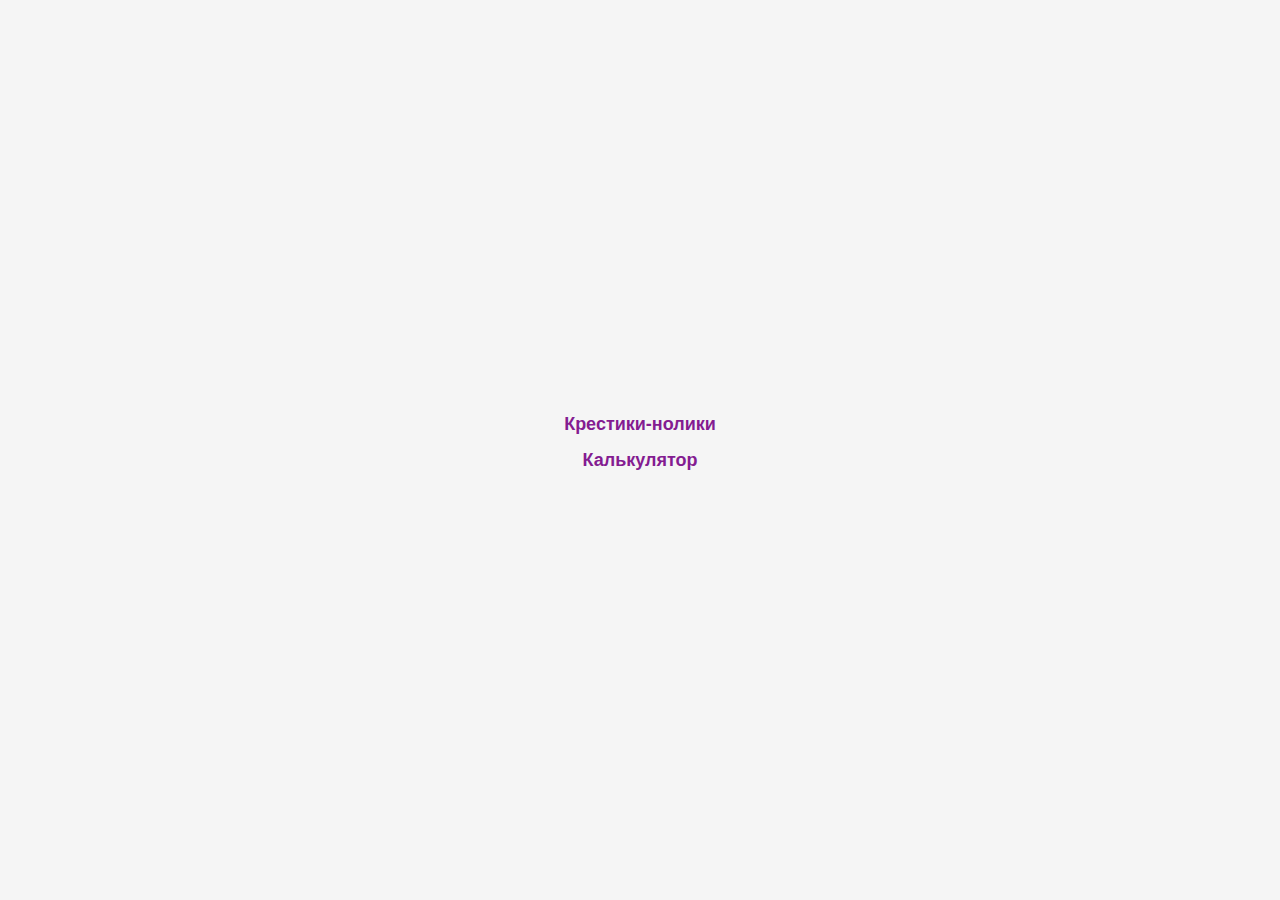
<file: лаб 4/index.html>
<!DOCTYPE html>
<html lang="ru">
<head>
    <meta charset="UTF-8">
    <meta name="viewport" content="width=device-width, initial-scale=1.0">
    <link rel="stylesheet" href="style.css">
    <title>Лабораторная работа № 4 | ОВТ</title>
</head>
<body>
    <ol>
        <li>
            <a href="tic-tac-toe/index.html">Крестики-нолики</a>
        </li>
        <li>
            <a href="calc/index.html">Калькулятор</a>
        </li>
    </ol>
</body>
</html>
</file>
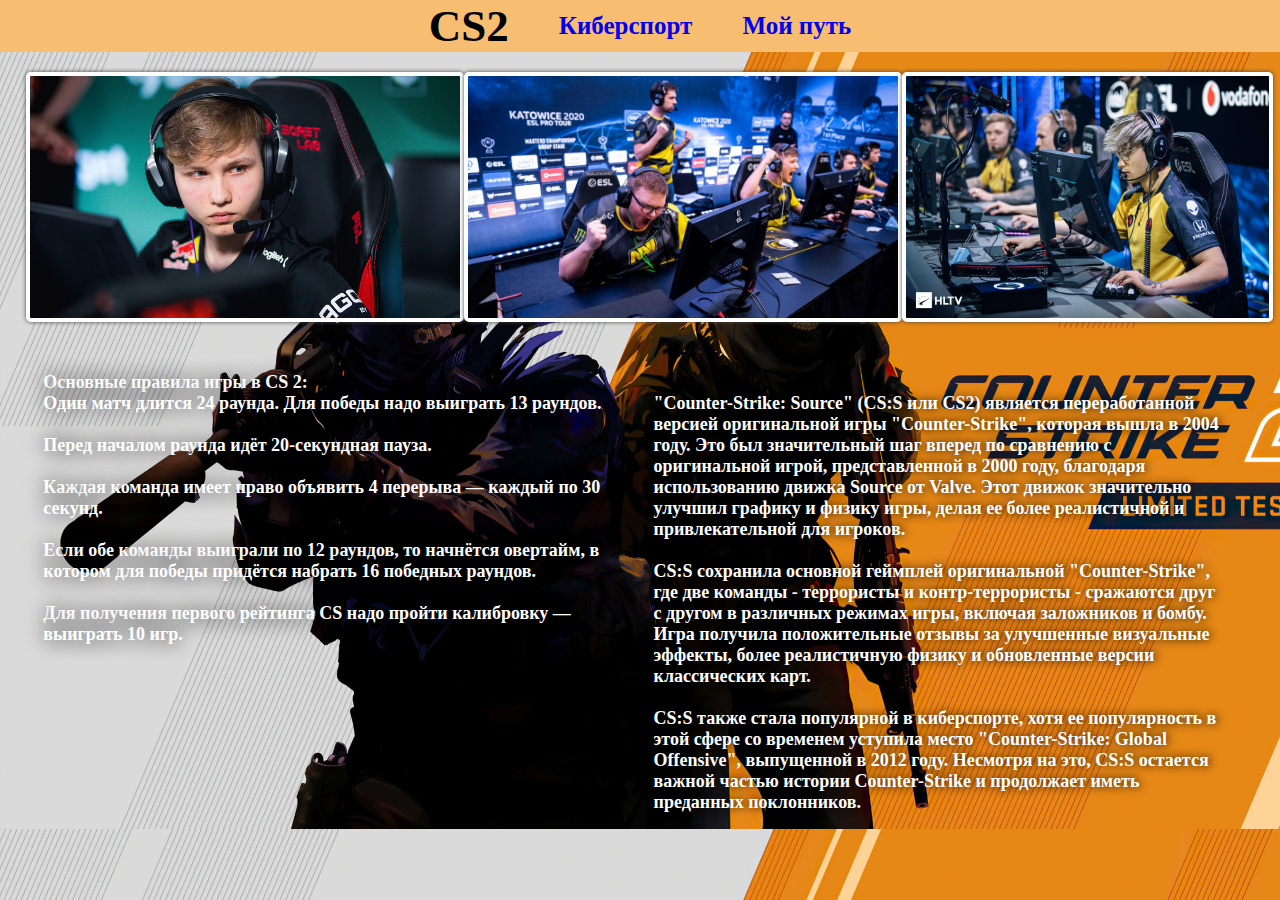
<file: лаба3/index.html>
<!DOCTYPE html>
<html lang="ru">
  <head>
    <meta charset="UTF-8">
    <title>CS2</title>
    <link rel="preconnect" href="https://fonts.googleapis.com">
    <link rel="preconnect" href="https://fonts.gstatic.com" crossorigin>
    <link href="https://fonts.googleapis.com/css2?family=Roboto&display=swap" rel="stylesheet">
    <link rel="stylesheet" href="style.css">
    <link rel="stylesheet" href="print.css" media="print">
  </head>

    <body>
        <header class="header">
            <div class="main">
                <nav>   
                    <li><a class="logo" href="index.html">CS2</a></li>  
                    <li><a href="match.html">Киберспорт</a></li>   
                    <li><a href="Biog.html">Мой путь</a></li>
                </nav>  
            </div>
        </header>

        <main>
            <div class="outer-conteiner">
                <div class="photo">
                    <img src="photo1.jpg" alt="1">
                    <img src="photo2.jpg" alt="2">
                    <img src="photo3.jpg" alt="3">
                </div>
            </div>
            
            <div class="text">
                <section1>Основные правила игры в CS 2:

                    <br> Один матч длится 24 раунда. Для победы надо выиграть 13 раундов. <br>
                    <br> Перед началом раунда идёт 20-секундная пауза.<br>
                    <br> Каждая команда имеет право объявить 4 перерыва — каждый по 30 секунд.<br>
                    <br> Если обе команды выиграли по 12 раундов, то начнётся овертайм, в котором для победы придётся набрать 16 победных раундов.<br>
                    <br> Для получения первого рейтинга CS надо пройти калибровку — выиграть 10 игр. <br> </section1>
                
                <section2>
                    <br>"Counter-Strike: Source" (CS:S или CS2) является переработанной версией оригинальной игры "Counter-Strike", которая вышла в 2004 году. Это был значительный шаг вперед по сравнению с оригинальной игрой, представленной в 2000 году, благодаря использованию движка Source от Valve. Этот движок значительно улучшил графику и физику игры, делая ее более реалистичной и привлекательной для игроков.<br>
                    <br>CS:S сохранила основной геймплей оригинальной "Counter-Strike", где две команды - террористы и контр-террористы - сражаются друг с другом в различных режимах игры, включая заложников и бомбу. Игра получила положительные отзывы за улучшенные визуальные эффекты, более реалистичную физику и обновленные версии классических карт.<br>
                    <br>CS:S также стала популярной в киберспорте, хотя ее популярность в этой сфере со временем уступила место "Counter-Strike: Global Offensive", выпущенной в 2012 году. Несмотря на это, CS:S остается важной частью истории Counter-Strike и продолжает иметь преданных поклонников.<br>
                </section2>
            </div>

        
        </main>


        <footer>
            <p></p>
        </footer>

    </body>
</html>
</file>
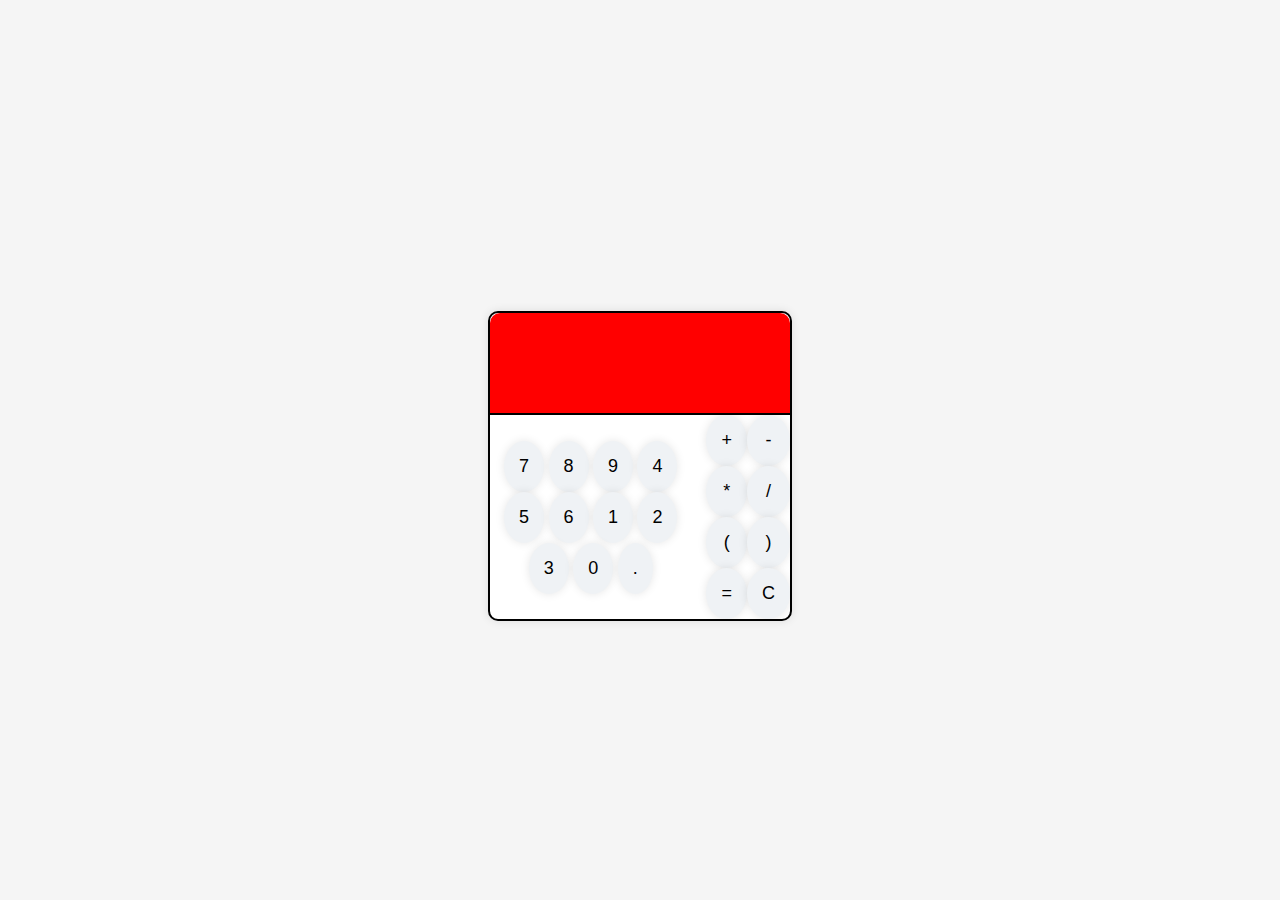
<file: лаб 4/calc/index.html>
<!DOCTYPE html>
<html lang="ru">
<head>
    <meta charset="UTF-8">
    <meta name="viewport" content="width=device-width, initial-scale=1.0">
    <meta http-equiv="X-UA-Compatible" content="ie=edge">
    <link href="https://fonts.googleapis.com/css2?family=Orbitron&display=swap" rel="stylesheet">
    <link href="https://fonts.googleapis.com/css2?family=Prompt&display=swap" rel="stylesheet">
    <link rel="stylesheet" href="style.css">
    <script src="main.js" defer></script>
    <title>Калькулятор</title>
</head>
<body>
    <main>
        <div class="calc-container">
            <div class="screen">
                <span></span>
            </div>
            <div class="buttons">
                <div class="digits">
                    <button class="key digit">7</button>
                    <button class="key digit">8</button>
                    <button class="key digit">9</button>
                    <button class="key digit">4</button>
                    <button class="key digit">5</button>
                    <button class="key digit">6</button>
                    <button class="key digit">1</button>
                    <button class="key digit">2</button>
                    <button class="key digit">3</button>
                    <button class="key digit">0</button>
                    <button class="key digit">.</button>
                </div>
                <div class="other">
                    <button class="key operation">+</button>
                    <button class="key operation">-</button>
                    <button class="key operation">*</button>
                    <button class="key operation">/</button>
                    <button class="key bracket">(</button>
                    <button class="key bracket">)</button>
                    <button class="key result">=</button>
                    <button class="key clear">C</button>
                </div>
            </div>
        </div>
    </main>
</body>
</html>
</file>
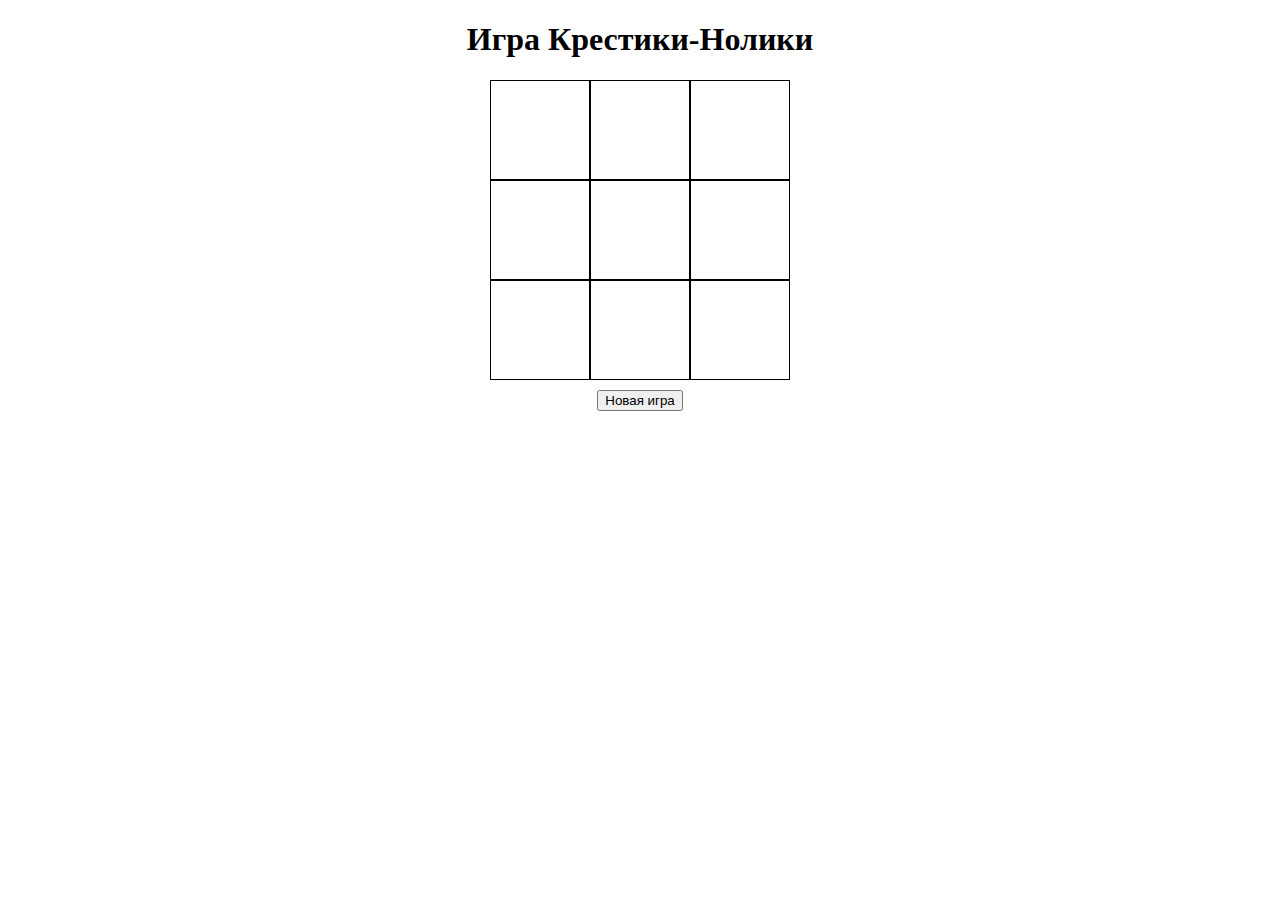
<file: лаб 4/tic-tac-toe/index.html>
<!DOCTYPE html>
<html lang="en">
<head>
    <meta charset="UTF-8">
    <meta name="viewport" content="width=device-width, initial-scale=1.0">
    <title>Игра Крестики-Нолики</title>
    <link rel="stylesheet" href="style.css">
</head>
<body>
    <main>
        <div id="game">
            <h1>Игра Крестики-Нолики</h1>
            <div class="messages"></div>
            <div id="board"></div>
            <button class="btn">Новая игра</button>
        </div>
    </main>
    <script src="main.js"></script>
</body>
</html>
</file>
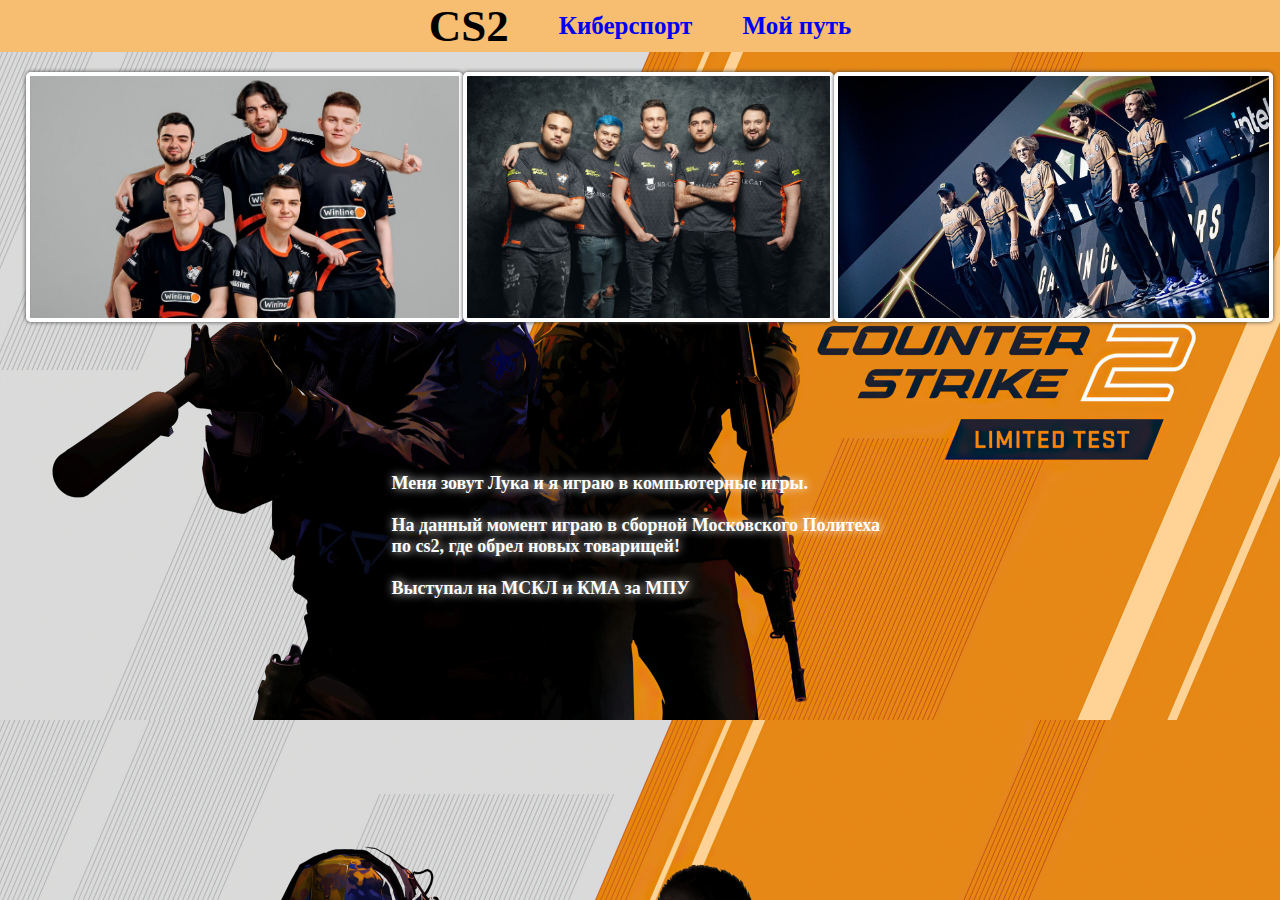
<file: лаба3/Biog.html>
<!DOCTYPE html>
<html lang="ru">
<head>
    <meta charset="UTF-8">
    <title>CS2</title>
    <link rel="preconnect" href="https://fonts.googleapis.com">
    <link rel="preconnect" href="https://fonts.gstatic.com" crossorigin>
    <link href="https://fonts.googleapis.com/css2?family=Roboto&display=swap" rel="stylesheet">
    <link rel="stylesheet" href="style.css">
</head>
<body>
    <header class="header">
            <div class="main">
                <nav>   
                    <li><a class="logo" href="index.html">CS2</a></li>
                    <li><a href="match.html">Киберспорт</a></li>
                    <li><a href="Biog.html">Мой путь</a></li>
                </nav>
            
            </div>
 

        </header>


        <main>

            <div class="outer-conteiner">
                <div class="photo">
                    <img src="photo5.jpg" alt="5">
                    <img src="photo6.jpg" alt="6">
                    <img src="photo7.jpg" alt="7">
                </div>
            </div>
            
          <div class="outer-conteiner">
            <div class="text">
                <section4>
                    <br> Меня зовут Лука и я играю в компьютерные игры.<br>
                    <br> На данный момент играю в сборной Московского Политеха по cs2, где обрел новых товарищей! <br>
                    <br> Выступал на МСКЛ и КМА за МПУ <br>
                </section4>
            </div> 
          </div>           
        </main>

        <footer>
            <p></p>
        </footer>
</body>
</html>
</file>
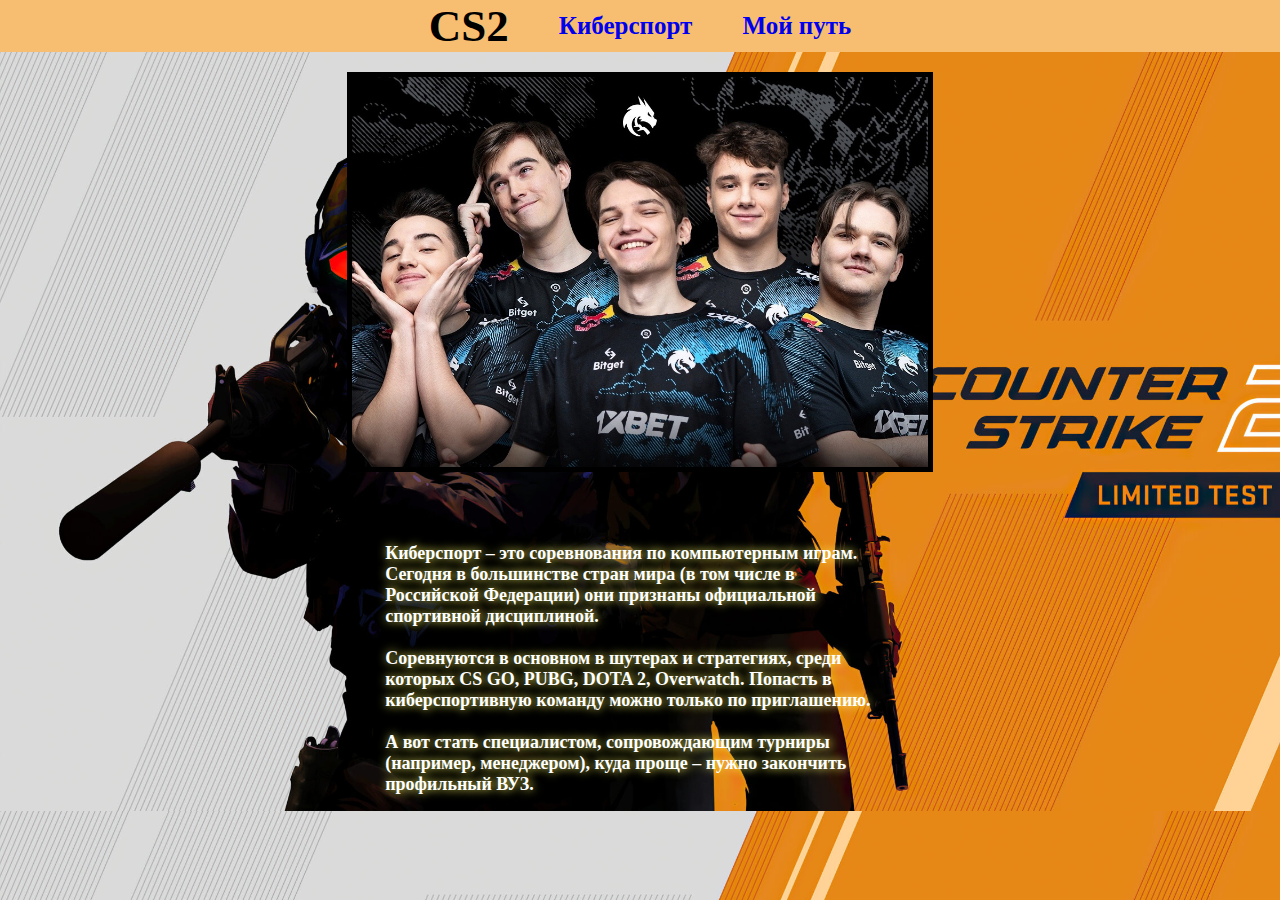
<file: лаба3/match.html>
<!DOCTYPE html>
<html lang="ru">
<head>
    <meta charset="UTF-8">
    <title>CS2</title>
    <link rel="preconnect" href="https://fonts.googleapis.com">
    <link rel="preconnect" href="https://fonts.gstatic.com" crossorigin>
    <link href="https://fonts.googleapis.com/css2?family=Roboto&display=swap" rel="stylesheet">
    <link rel="stylesheet" href="style.css">
</head>
<body>
    <header class="header">
            <div class="main">
                <nav>   
                    <li><a class="logo" href="index.html">CS2</a></li>
                    <li><a href="match.html">Киберспорт</a></li>
                    <li><a href="Biog.html">Мой путь</a></li>
                </nav>
            
            </div>
 

        </header>


        <main>
            <div class="Ruless">
                <img src="photo4.jpg" alt="Rules">   
            </div>
            <div class="text">
                <section3>
                    <br>Киберспорт – это соревнования по компьютерным играм. Сегодня в большинстве стран мира (в том числе в Российской Федерации) они признаны официальной спортивной дисциплиной. <br>
                    <br>Соревнуются в основном в шутерах и стратегиях, среди которых CS GO, PUBG, DOTA 2, Overwatch. Попасть в киберспортивную команду можно только по приглашению. <br> 
                    <br> А вот стать специалистом, сопровождающим турниры (например, менеджером), куда проще – нужно закончить профильный ВУЗ. <br> </section3>
            </div>
        </main>
    
            <footer>
              <p></p>
            </footer>

</body>
</html>
</file>
<file: лаб 4/style.css>
body {
    font-family: 'Arial', sans-serif;
    margin: 0;
    padding: 0;
    background-color: #f5f5f5;
    display: flex;
    justify-content: center;
    align-items: center;
    height: 100vh;
}

ol {
    list-style-type: none;
    padding: 20px;
    text-align: center;
}

li {
    margin-bottom: 15px;
}

a {
    text-decoration: none;
    color: hwb(293 11% 43%);
    font-weight: bold;
    font-size: 18px;
    transition: color 0.3s ease;
}

a:hover {
    color: hwb(293 11% 43%);
}
</file>
<file: лаба3/style.css>
html {
    background-image: url(fon2.png);
    background-size: cover;
}

body{
    font-family: Cambria, Cochin, Georgia, Times, 'Times New Roman', serif;
    margin: 0;
    padding: 0;
}

.header{
    background-color: rgb(247, 189, 113);
    list-style: none;
    display: flex;
    justify-content: center;
}

nav{
    display: flex;
    gap: 2em;
    align-items: center;
}

.main{
    display: flex;
   font-weight: bold;
   font-size: 25px;
}

.main a{
   text-decoration: none; 
}

.logo{
    font-size: 45px;
    color: #000000;
    font-weight: 700;
    display: flex;
    justify-self: start;
}

.photo{
    display: flex;
    width: 96%;
    height: 250px;
    margin-top: 20px;
    justify-content: space-between;
}

.photo img{
    border: 4px solid;
    border-color: rgb(255, 255, 255);
    border-radius: 5px;
    box-shadow: 0 0 4px #444;
}

.photo img:hover{
    box-shadow: 0 0 12px #444;
    transition: 0.3s;
}

.outer-conteiner{
    display: flex;
    width: 100%;
    justify-content: center;
}

.text{
    margin-top: 50px;
    display: flex;
    width: 99%;
    font-size: 18px;
    font-weight: bold;
    justify-content: center;
}

.text section1{
    padding-right: 20px;
    width: 45%;
    color:  rgb(255, 255, 255);
    text-shadow: 1px 0 20px rgb(6, 0, 0);   
}

.text section2{
    padding-left: 20px;
    width: 45%;
    color:  rgb(255, 255, 255);
    text-shadow: 1px 0 10px #000000;
}

.text section3{
    padding-left: 10px;
    width: 40%;
    color:  rgb(255, 255, 255);
    text-shadow: 1px 0 10px #faf762;
}

.text section4{
    margin-top: 80px;
    padding-left: 10px;
    width: 40%;
    color:  rgb(255, 255, 255);
    text-shadow: 1px 0 10px #ffffff;
}

.Ruless{
   width: 100%;
   height: 400px;
   margin-top: 20px;
   display: flex;
   justify-content: center;
}

.Ruless img{
    border: 5px solid;
}

.Ruless img:hover{
    box-shadow: 0 0 20px #fdfdfd;
    transition: 0.3s;
}
</file>
<file: лаба3/print.css>
.header {
        display: none;
    }
</file>
<file: лаб 4/calc/style.css>
body {
  font-family: 'Arial', sans-serif;
  margin: 0;
  padding: 0;
  background-color: #f5f5f5;
  display: flex;
  align-items: center;
  justify-content: center;
  height: 100vh;
}

main {
  text-align: center;
}

.calc-container {
  background-color: #fff;
  border-radius: 10px;
  box-shadow: 0 0 10px rgba(0, 0, 0, 0.1);
  overflow: hidden;
  width: 300px;
  border: 2px solid #000000; /* Контур вокруг калькулятора */
  margin-block-start: 2em;
}

.screen {
  background: hsl(0, 100%, 50%);
  color: hsl(255, 100%, 100%);
  font-size: 2rem;
  padding: 10px;
  display: flex;
  align-items: flex-end;
  justify-content: flex-end;
  height: 80px;
  overflow: hidden;
  border-top-left-radius: 10px;
  border-top-right-radius: 10px;
  position: relative;
}

.screen span {
  overflow: hidden;
  white-space: nowrap;
}

.screen::before {
  content: '|'; /* Разделитель между цифрами и действиями */
  position: absolute;
  top: 50%;
  left: 100%;
  transform: translateY(-50%);
  margin-left: 5px; /* Расстояние от разделителя до цифр */
  color: #fff; /* Цвет разделителя */
}

.buttons {
  display: grid;
  grid-template-columns: repeat(4, 1fr);
  grid-gap: 15px; /* Увеличенное расстояние между кнопками */
  align-items: center; /* Выравнивание на одном уровне */
  border-top: 2px solid #000000; /* Контур вокруг кнопок */
  box-shadow: 0 0 10px rgba(0, 0, 0, 0.1); /* Тень для кнопок */
}

.key {
  background: hsl(210, 25%, 95%);
  color: #000;
  font-size: 18px;
  padding: 15px;
  border: none;
  cursor: pointer;
  transition: background-color 0.3s ease, box-shadow 0.3s ease; /* Плавные изменения цвета и тени */
  border-radius: 50%; /* Круглые углы кнопок */
  box-shadow: 0 0 10px rgba(0, 0, 0, 0.1); /* Тень для кнопок */
}

.key:hover {
  background-color: #7f8c8d; /* Темнее серый при наведении */
  box-shadow: 0 0 15px rgba(0, 0, 0, 0.2); /* Тень усиливается при наведении */
}

.digits {
  grid-column: span 3;
}

.result,


.clear {
  background: hsl(210, 25%, 95%);
  color: #000;
  font-size: 18px;
  padding: 15px;
  border: none;
  cursor: pointer;
  transition: background-color 0.3s ease, box-shadow 0.3s ease; /* Плавные изменения цвета и тени */
  border-radius: 50%; /* Круглые углы кнопок */
  box-shadow: 0 0 10px rgba(0, 0, 0, 0.1); /* Тень для кнопок */
}

.clear:hover {
  background-color: #7f8c8d; /* Темнее серый при наведении */
  box-shadow: 0 0 15px rgba(0, 0, 0, 0.2); /* Тень усиливается при наведении */
}

.other {
  display: grid;
  grid-template-columns: repeat(2, 1fr);
}
</file>
<file: лаб 4/tic-tac-toe/style.css>
#game {
    height: 500px;
    width: 500px;
    margin: auto;
    text-align: center;
}

#board {
    height: 300px;
    width: 300px;
    margin: auto;
}

.cell {
    width: 100px;
    height: 100px;
    border: 1px solid #000000;
    box-sizing: border-box;
    float: left;
    font-size: 70px;
    display: flex;
    align-items: center;
    justify-content: center;
    cursor: pointer;
}

.cell:hover {
    background-color: #f2f2f2; /* Цвет при наведении на ячейку */
}

.x {
    color: #3498db; /* Цвет для крестиков */
}

.o {
    color: #e74c3c; /* Цвет для ноликов */
}

.btn {
    margin: 10px 0;
}
</file>
